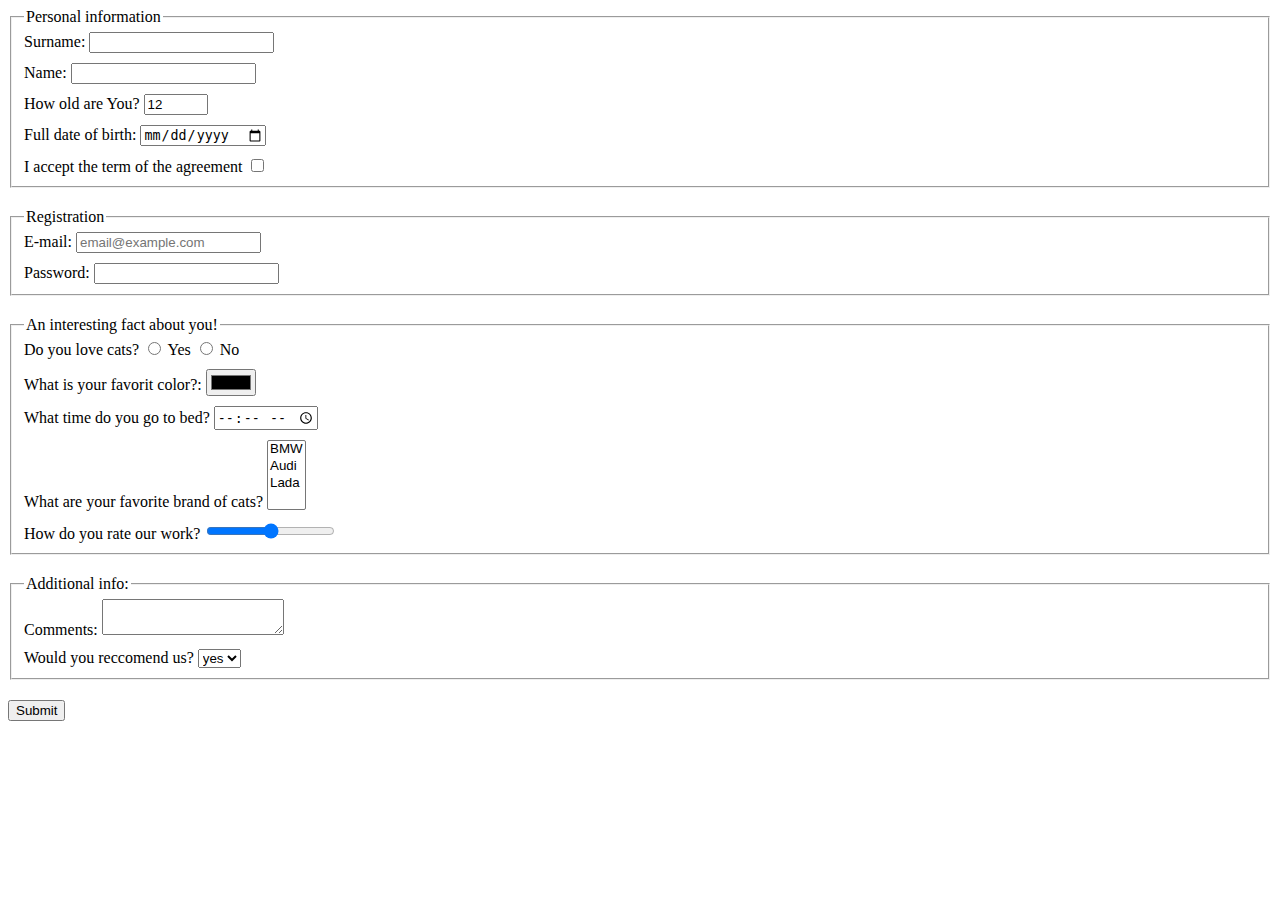
<file: index.html>
<!doctype html><html lang="en"><head><meta charset="UTF-8"><meta name="viewport" content="width=device-width, user-scalable=no, initial-scale=1.0, maximum-scale=1.0, minimum-scale=1.0"><meta http-equiv="X-UA-Compatible" content="ie=edge"><title>HTML Form</title><link rel="stylesheet" href="style.82a95071.css"></head><body> <script type="text/javascript" src="main.e97352c4.js"></script> <form action="https://mate-academy-form-lesson.herokuapp.com/create-application" method="post" autocomplete="off"> <fieldset class="fieldset"> <legend>Personal information</legend> <label class="form-fields"> Surname: <input class="input" type="text" name="surname"> </label> <label class="form-fields"> Name: <input class="input" type="text" name="name"> </label> <label class="form-fields"> How old are You? <input class="input" type="number" name="yeares" min="1" max="100" value="12"> </label> <label class="form-fields"> Full date of birth: <input class="input" type="date" name="birthdate"> </label> <label class="form-fields"> I accept the term of the agreement <input class="input" type="checkbox" name="accept" required> </label> </fieldset> <fieldset class="fieldset"> <legend> Registration </legend> <label class="form-fields"> E-mail: <input type="email" name="email" placeholder="email@example.com" required> </label> <label class="form-fields"> Password: <input type="password" name="password" minlength="5" maxlength="20" required> </label> </fieldset> <fieldset class="fieldset"> <legend> An interesting fact about you! </legend> <label class="form-fields"> Do you love cats? <input class="input" id="Yes" type="radio" name="cat"> <label for="yes">Yes</label> <input class="input" id="no" type="radio" name="cat"> <label for="no">No</label> </label> <label class="form-fields"> What is your favorit color?: <input class="input" type="color" name="color"> </label> <label class="form-fields"> What time do you go to bed? <input class="input" type="time" name="time"> </label> <label class="form-fields"> What are your favorite brand of cats? <select class="input" name="cars" multiple> <option value="BMW">BMW</option> <option value="Audi">Audi</option> <option value="Lada">Lada</option> </select> </label> <label class="form-fields"> How do you rate our work? <input class="input" type="range" name="rate"> </label> </fieldset> <fieldset class="fieldset"> <legend> Additional info: </legend> <label class="form-fields"> Comments: <textarea name="comments"></textarea> </label> <label class="form-fields"> Would you reccomend us? <select name="recomend" size="1"> <option value="yes">yes</option> <option value="no">no</option> </select> </label> </fieldset> <button type="submit">Submit</button> </form> </body></html>
</file>
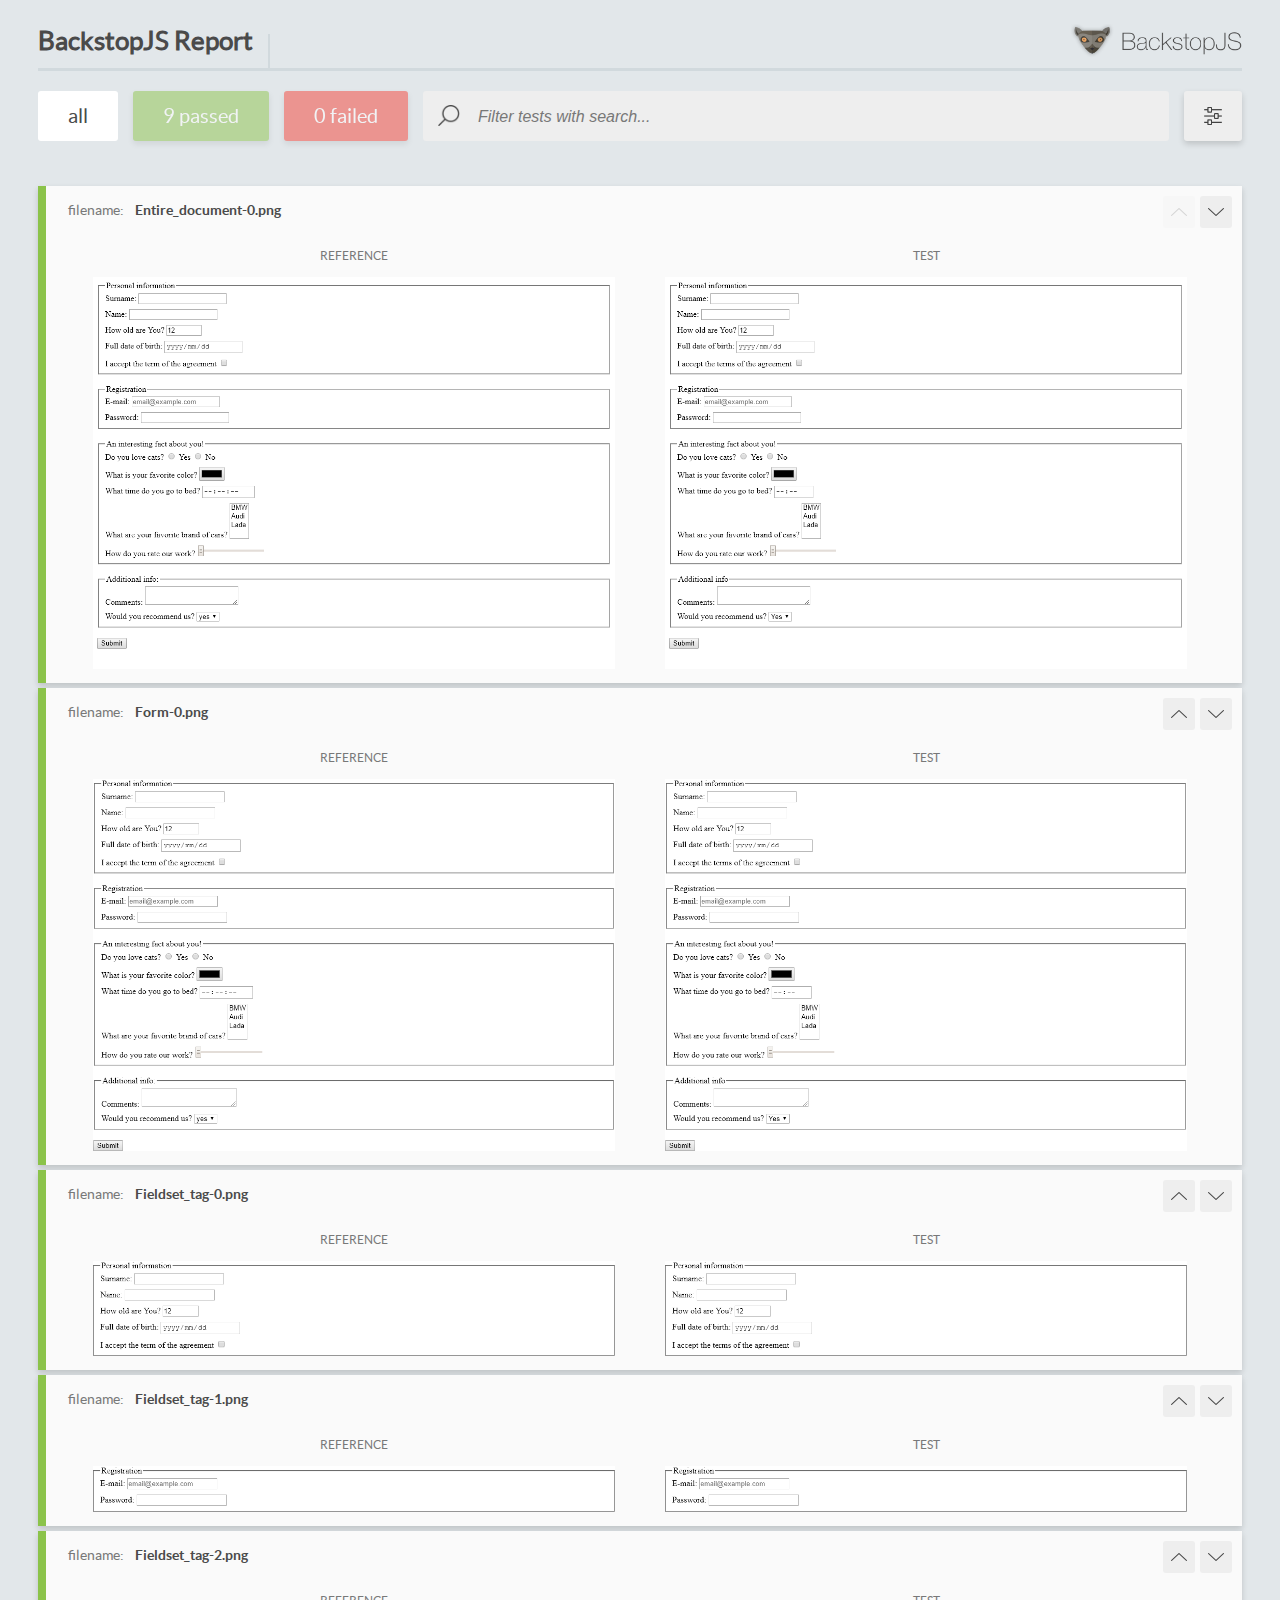
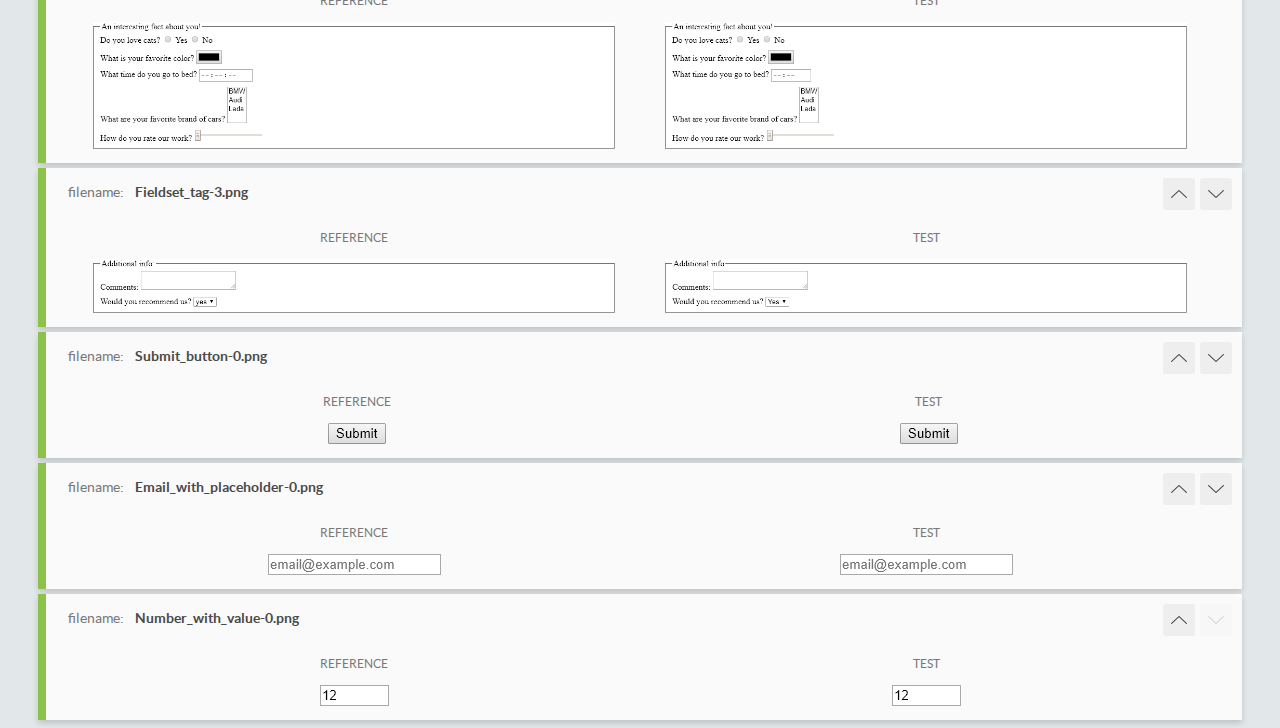
<file: report/html_report/index.html>
<!DOCTYPE html>
<html>
  <head>
    <meta charset="utf-8">
    <title>BackstopJS Report</title>

    <style>
      @font-face {
          font-family: 'latoregular';
          src: url('./assets/fonts/lato-regular-webfont.woff2') format('woff2'),
              url('./assets/fonts/lato-regular-webfont.woff') format('woff');
          font-weight: 400;
          font-style: normal;
      }
      @font-face {
          font-family: 'latobold';
          src: url('./assets/fonts/lato-bold-webfont.woff2') format('woff2'),
              url('./assets/fonts/lato-bold-webfont.woff') format('woff');
          font-weight: 700;
          font-style: normal;
      }

      .ReactModal__Body--open {
          overflow: hidden;
      }
      .ReactModal__Body--open .header {
        display: none;
      }

    </style>
  </head>
  <body style="background-color: #E2E7EA">
    <div id="root">

    </div>
    <script type="text/javascript">
      function report (report) { // eslint-disable-line no-unused-vars
        window.tests = report;
      }
    </script>
    <script type="text/javascript" src="config.js"></script>
    <script type="text/javascript" src="index_bundle.js"></script>
  </body>
</html>
</file>
<file: style.82a95071.css>
.form-fields{display:block;margin-bottom:10px}.fieldset{display:block;margin-bottom:20px;padding-bottom:0}
/*# sourceMappingURL=style.82a95071.css.map */
</file>
